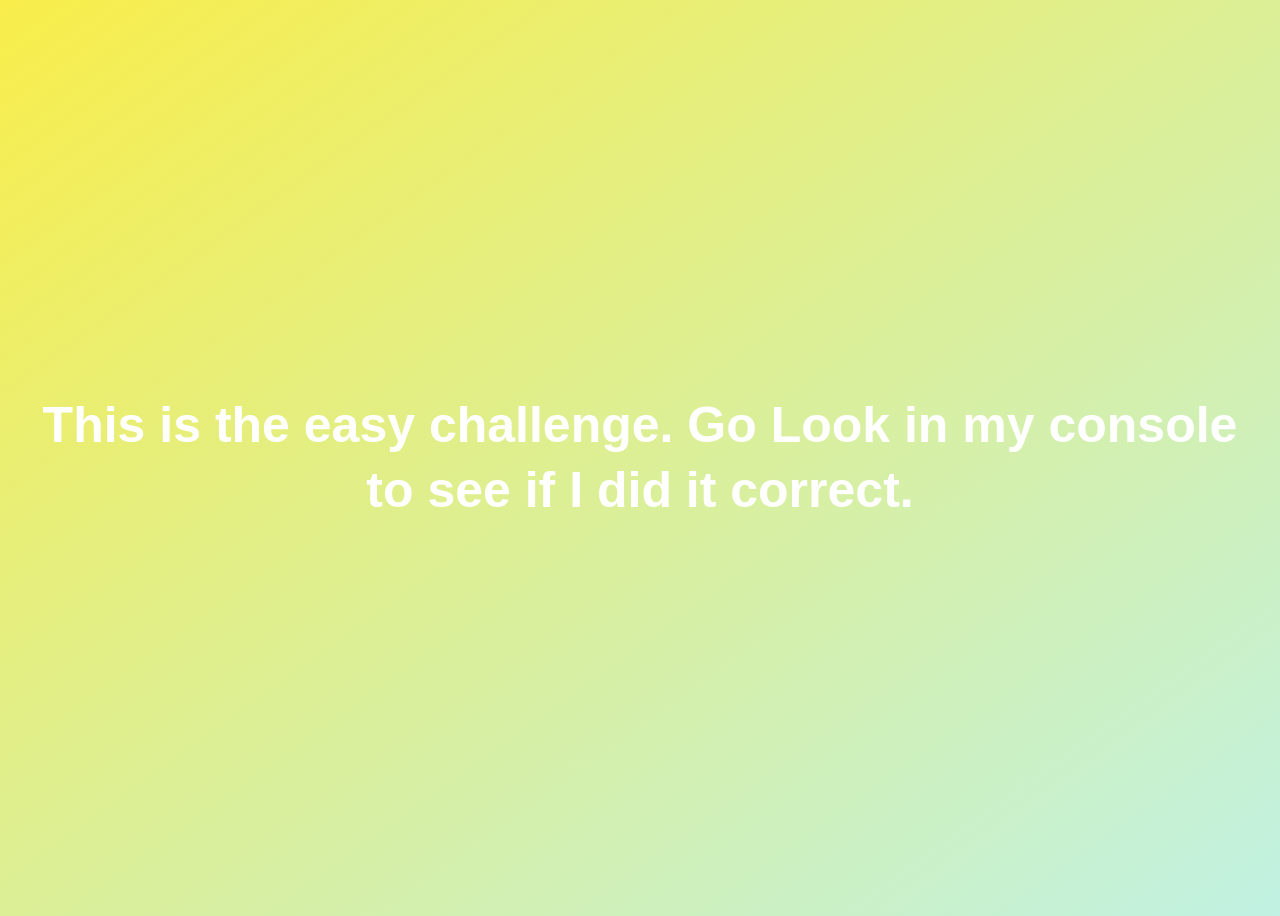
<file: Easy/index.html>
<!DOCTYPE html>

<html>

<head>
    <meta charset="utf-8">
    <meta http-equiv="X-UA-Compatible" content="IE=edge">
    <title></title>
    <meta name="description" content="">
    <meta name="viewport" content="width=device-width, initial-scale=1">
    <link rel="stylesheet" href="styles.css">
</head>

<body>
    <h1>This is the easy challenge. Go Look in my console to see if I did it correct.</h1>

    <script src="/Easy/script.js"></script>
</body>

</html>
</file>
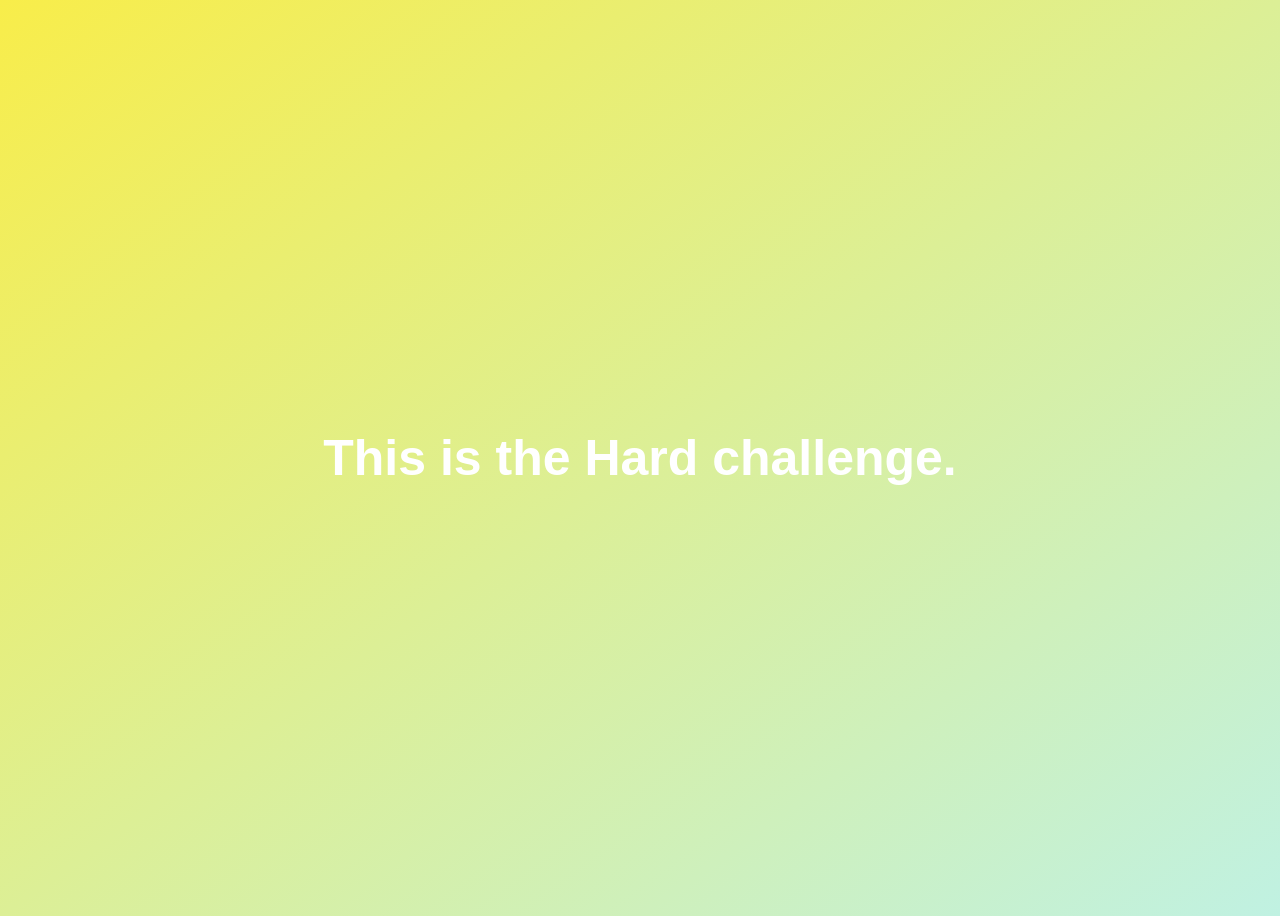
<file: Hard/index.html>
<!DOCTYPE html>

<html>

<head>
    <meta charset="utf-8">
    <meta http-equiv="X-UA-Compatible" content="IE=edge">
    <title></title>
    <meta name="description" content="">
    <meta name="viewport" content="width=device-width, initial-scale=1">
    <link rel="stylesheet" href="styles.css">
</head>

<body>
    <h1>This is the Hard challenge.</h1>

    <script src="/Hard/java.js" async defer></script>
</body>

</html>
</file>
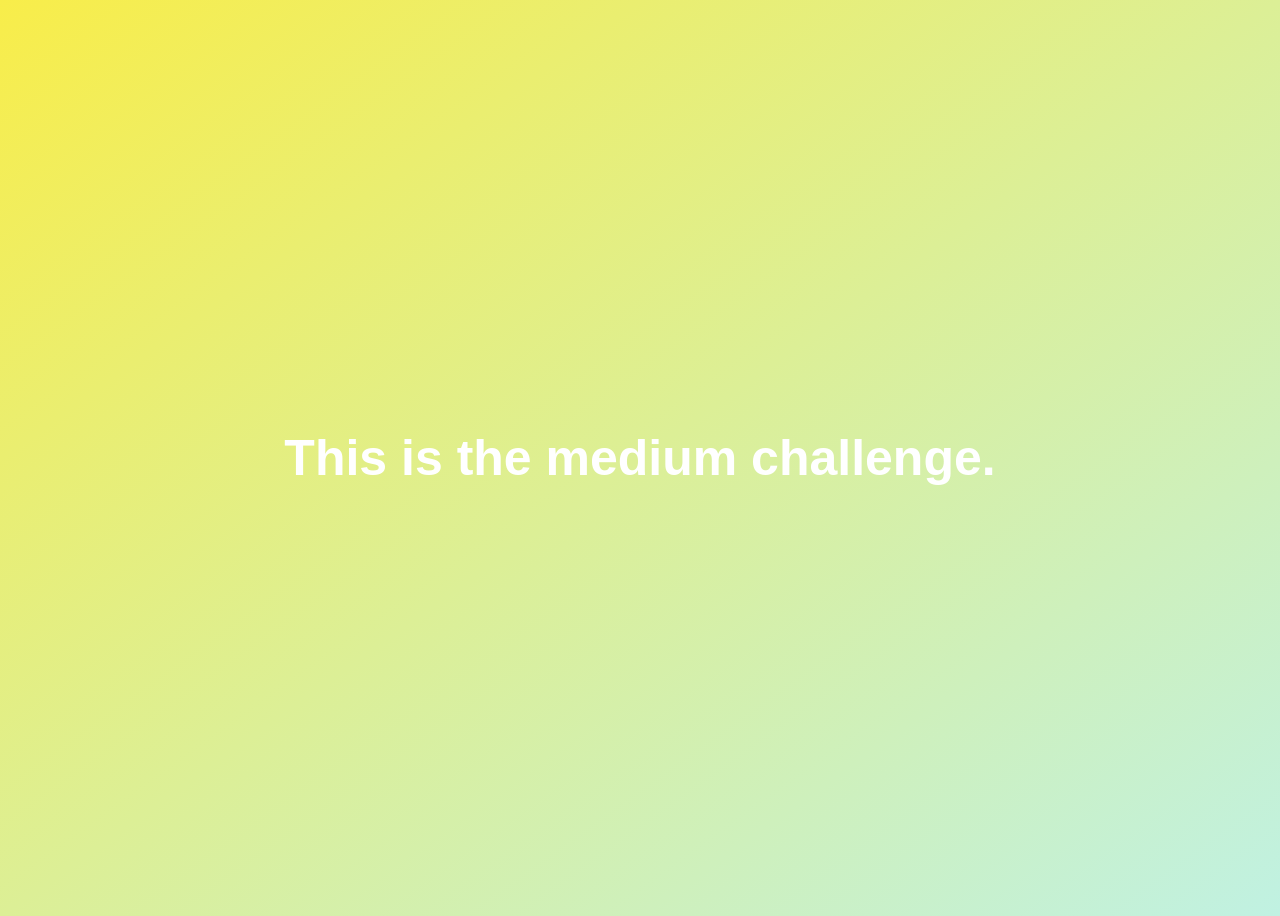
<file: Medium/index.html>
<!DOCTYPE html>

<html>

<head>
    <meta charset="utf-8">
    <meta http-equiv="X-UA-Compatible" content="IE=edge">
    <title></title>
    <meta name="description" content="">
    <meta name="viewport" content="width=device-width, initial-scale=1">
    <link rel="stylesheet" href="/Medium/styles.css">
</head>

<body>
    <h1>This is the medium challenge. </h1>

    <script src="/Medium/java.js" async defer></script>
</body>

</html>
</file>
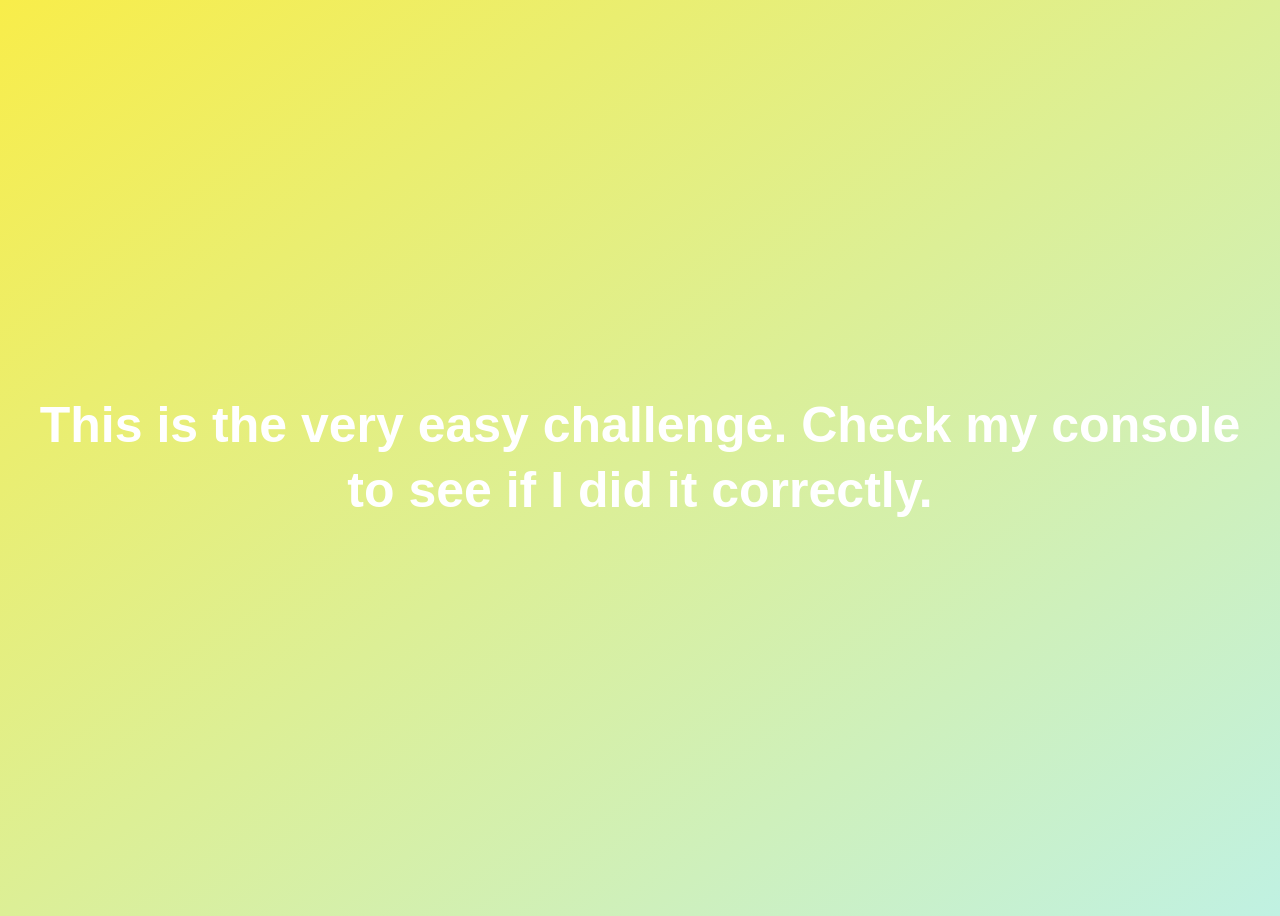
<file: Very Easy/index.html>
<!DOCTYPE html>

<html>

<head>
    <meta charset="utf-8">
    <meta http-equiv="X-UA-Compatible" content="IE=edge">
    <title></title>
    <meta name="description" content="">
    <meta name="viewport" content="width=device-width, initial-scale=1">
    <link rel="stylesheet" href="styles.css">
</head>

<body>
    <h1>This is the very easy challenge. Check my console to see if I did it correctly.</h1>

    <script src="/Very Easy/java.js" defer></script>
</body>

</html>
</file>
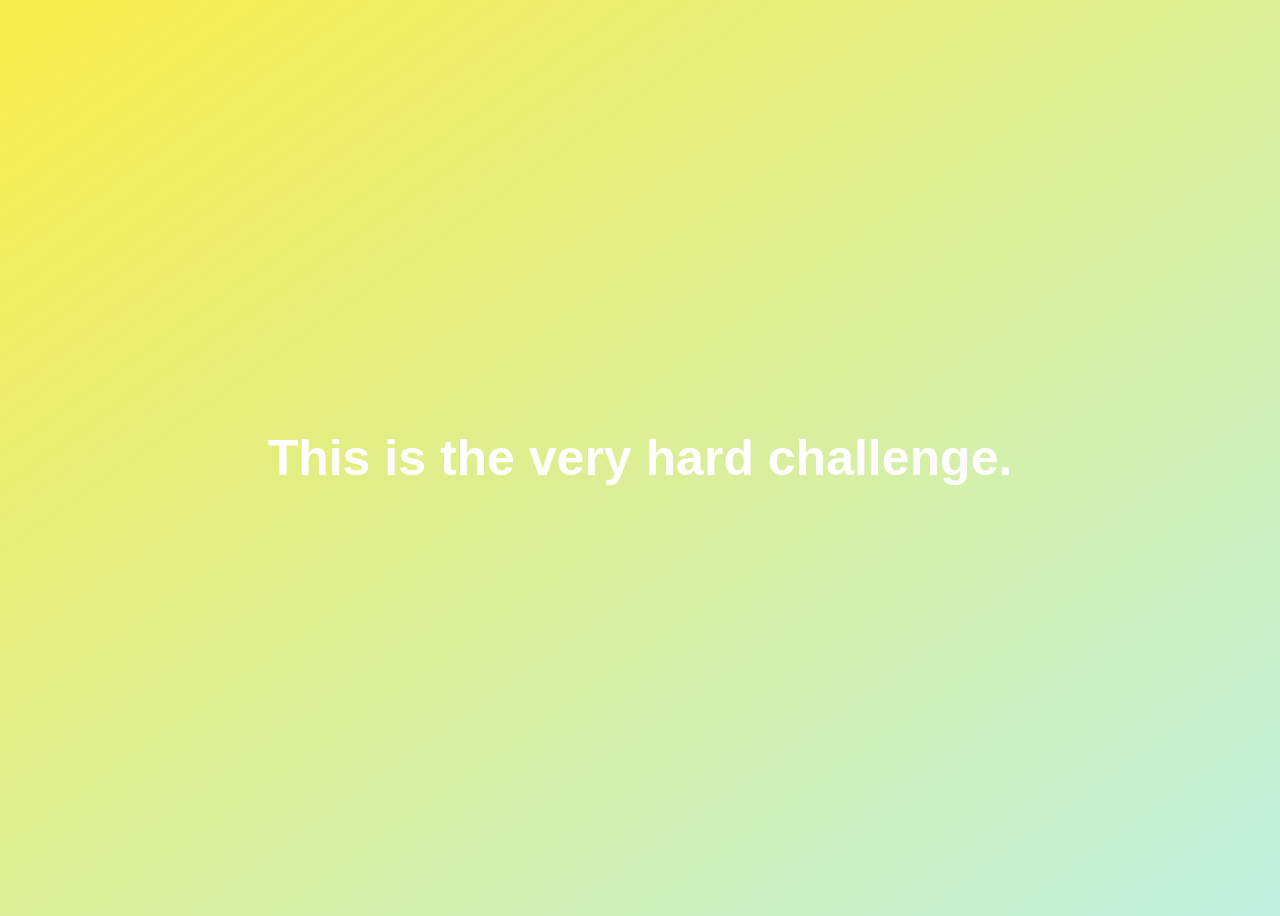
<file: Very Hard/index.html>
<!DOCTYPE html>

<html>

<head>
    <meta charset="utf-8">
    <meta http-equiv="X-UA-Compatible" content="IE=edge">
    <title></title>
    <meta name="description" content="">
    <meta name="viewport" content="width=device-width, initial-scale=1">
    <link rel="stylesheet" href="/Very Hard/styles.css">
</head>

<body>
    <h1>This is the very hard challenge.</h1>

    <script src="/Very Hard/java.js" async defer></script>
</body>

</html>
</file>
<file: Easy/styles.css>
h1{
    font-family: sans-serif;
    font-size: 50px;
    line-height: 1.3;
    width: 100%;
    padding: 30px;
    text-align: center;
    color:white;
}
body{
   height: 100vh;
   display: flex;
   align-items: center;
   background: linear-gradient(to top left, #c0f1e2, #f8ed4a);
}
</file>
<file: Hard/styles.css>
h1{
    font-family: sans-serif;
    font-size: 50px;
    line-height: 1.3;
    width: 100%;
    padding: 30px;
    text-align: center;
    color:white;
}
body{
   height: 100vh;
   display: flex;
   align-items: center;
   background: linear-gradient(to top left, #c0f1e2, #f8ed4a);
}
</file>
<file: Medium/styles.css>
h1{
    font-family: sans-serif;
    font-size: 50px;
    line-height: 1.3;
    width: 100%;
    padding: 30px;
    text-align: center;
    color:white;
}
body{
   height: 100vh;
   display: flex;
   align-items: center;
   background: linear-gradient(to top left, #c0f1e2, #f8ed4a);
}
</file>
<file: Very Easy/styles.css>
h1{
    font-family: sans-serif;
    font-size: 50px;
    line-height: 1.3;
    width: 100%;
    padding: 30px;
    text-align: center;
    color:white;
}
body{
   height: 100vh;
   display: flex;
   align-items: center;
   background: linear-gradient(to top left, #c0f1e2, #f8ed4a);
}
</file>
<file: Very Hard/styles.css>
h1{
    font-family: sans-serif;
    font-size: 50px;
    line-height: 1.3;
    width: 100%;
    padding: 30px;
    text-align: center;
    color:white;
}
body{
   height: 100vh;
   display: flex;
   align-items: center;
   background: linear-gradient(to top left, #c0f1e2, #f8ed4a);
}
</file>
